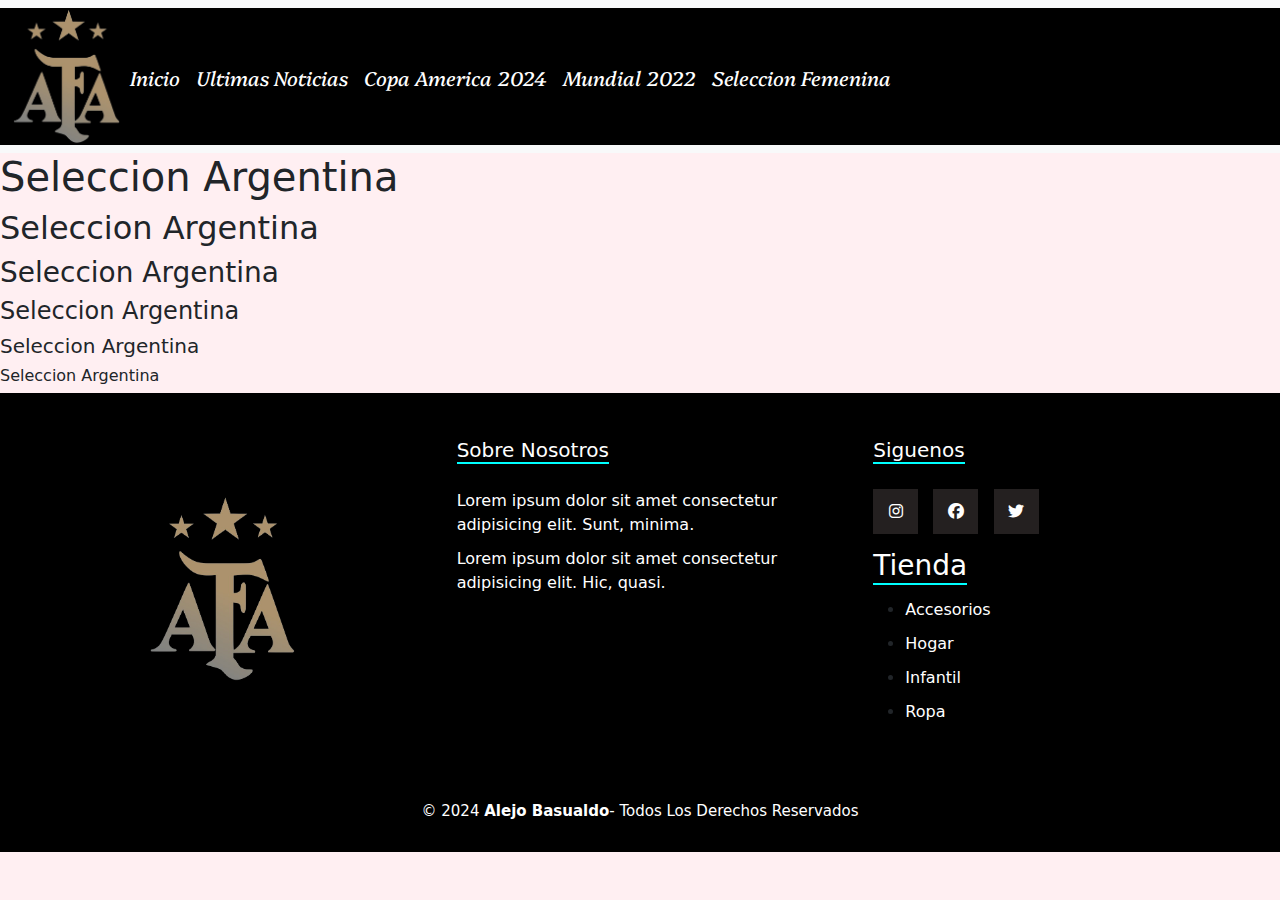
<file: index.html>
<!DOCTYPE html>
<html lang="es">
<head>
    <meta charset="UTF-8">
    <meta name="viewport" content="width=device-width, initial-scale=1.0">
    <title>Argentina</title>
    <!--Boostrap-->
    <link href="https://cdn.jsdelivr.net/npm/bootstrap@5.3.3/dist/css/bootstrap.min.css" rel="stylesheet" integrity="sha384-QWTKZyjpPEjISv5WaRU9OFeRpok6YctnYmDr5pNlyT2bRjXh0JMhjY6hW+ALEwIH" crossorigin="anonymous">
    <!--Fuente-->
    <link rel="preconnect" href="https://fonts.googleapis.com">
    <link rel="preconnect" href="https://fonts.gstatic.com" crossorigin>
    <link href="https://fonts.googleapis.com/css2?family=Platypi:ital,wght@1,300&family=Roboto+Slab:wght@100..900&display=swap" rel="stylesheet">
    <!--Favicon-->
    <link rel="shortcut icon" href="./imagenes/favicon.ico" type="image/x-icon"> 
    <!--Iconos del Footer-->
    <link rel="stylesheet" href="https://cdnjs.cloudflare.com/ajax/libs/font-awesome/6.2.1/css/all.min.css">
    <!--Estilos-->
    <link rel="stylesheet" href="./Css/pagina.css">
</head>
  <header>
    <body>
      <!--Header-->
        <!--Barra De Navegacion-->
          <nav class="navbar navbar-expand-lg bg-body-tertiary">
            <div class="container-fluid">
            <a class="navbar-logo" href="#">
              <img src="./imagenes/Argentine_Football_Association_logo.svg-removebg-preview.png" alt="Logo afa">
            </a>
            <button class="navbar-toggler" type="button" data-bs-toggle="collapse" data-bs-target="#navbarSupportedContent" aria-controls="navbarSupportedContent" aria-expanded="false" aria-label="Toggle navigation">
              <span class="navbar-toggler-icon"></span>
            </button>
            <div class="collapse navbar-collapse" id="navbarSupportedContent">
              <ul class="navbar-nav me-auto mb-2 mb-lg-0">
                <li class="nav-item">
                  <a class="nav-link active" aria-current="page" href="./index.html">Inicio</a>
                </li>
                <li class="nav-item">
                  <a class="nav-link active" aria-current="page" href="./Paginas/ultimasnoticias.html">Ultimas Noticias</a>
                </li>
                <li class="nav-item">
                  <a class="nav-link active" aria-current="page" href="./Paginas/copaamerica.html">Copa America 2024</a>
                </li>
                <li class="nav-item">
                  <a class="nav-link active" aria-current="page" href="./Paginas/mundial2022.html">Mundial 2022</a>
                </li>
                <li class="nav-item">
                  <a class="nav-link active" aria-current="page" href="./Paginas/seleccionfemenina.html">Seleccion Femenina</a>
                </li>
              </ul>  
            </div>
          </div>
        </nav>
      </header>
      
<h1>Seleccion Argentina</h1>
<h2>Seleccion Argentina</h2>
<h3>Seleccion Argentina</h3>
<h4>Seleccion Argentina</h4>
<h5>Seleccion Argentina</h5>
<h6>Seleccion Argentina</h6>
      
    




 

<!--Pie-->
<footer class="Pie">
  <div class="grupo1">
    <div class="box">
      <figure>
          <img src="./imagenes/Argentine_Football_Association_logo.svg-removebg-preview.png" alt="Logo Afa">
      </figure>
      </div>
      <div class="box">
        <h2>Sobre Nosotros</h2>
        <p>Lorem ipsum dolor sit amet consectetur adipisicing elit. Sunt, minima.</p>
        <p>Lorem ipsum dolor sit amet consectetur adipisicing elit. Hic, quasi.</p>
      </div>
      <div class="box">
        <h2>Siguenos</h2>
      <div class="redes">
          <a href="https://www.instagram.com/afaseleccion/" class="fa-brands fa-instagram"></a>
          <a href="https://www.facebook.com/AFASeleccionArgentina" class="fa-brands fa-facebook"></a>
          <a href="https://twitter.com/afa" class="fa-brands fa-twitter"></a>
        </div>
        <div class="links">
          <h3>Tienda</h3>
          <ul>
            <li><a href="https://www.afashop.com.ar/accesorios">Accesorios</a></li>
            <li><a href="https://www.afashop.com.ar/hogar">Hogar</a></li>
            <li><a href="https://www.afashop.com.ar/infantil">Infantil</a></li>
            <li><a href="https://www.afashop.com.ar/adidas/equipo-de-juego">Ropa</a></li>
          </ul>
        </div>
      </div>
    </div>
    <div class="grupo2">
    <small>© 2024 <b>Alejo Basualdo</b>- Todos Los Derechos Reservados</small>
  </div>
</footer>
  </body>
  </html>
</file>
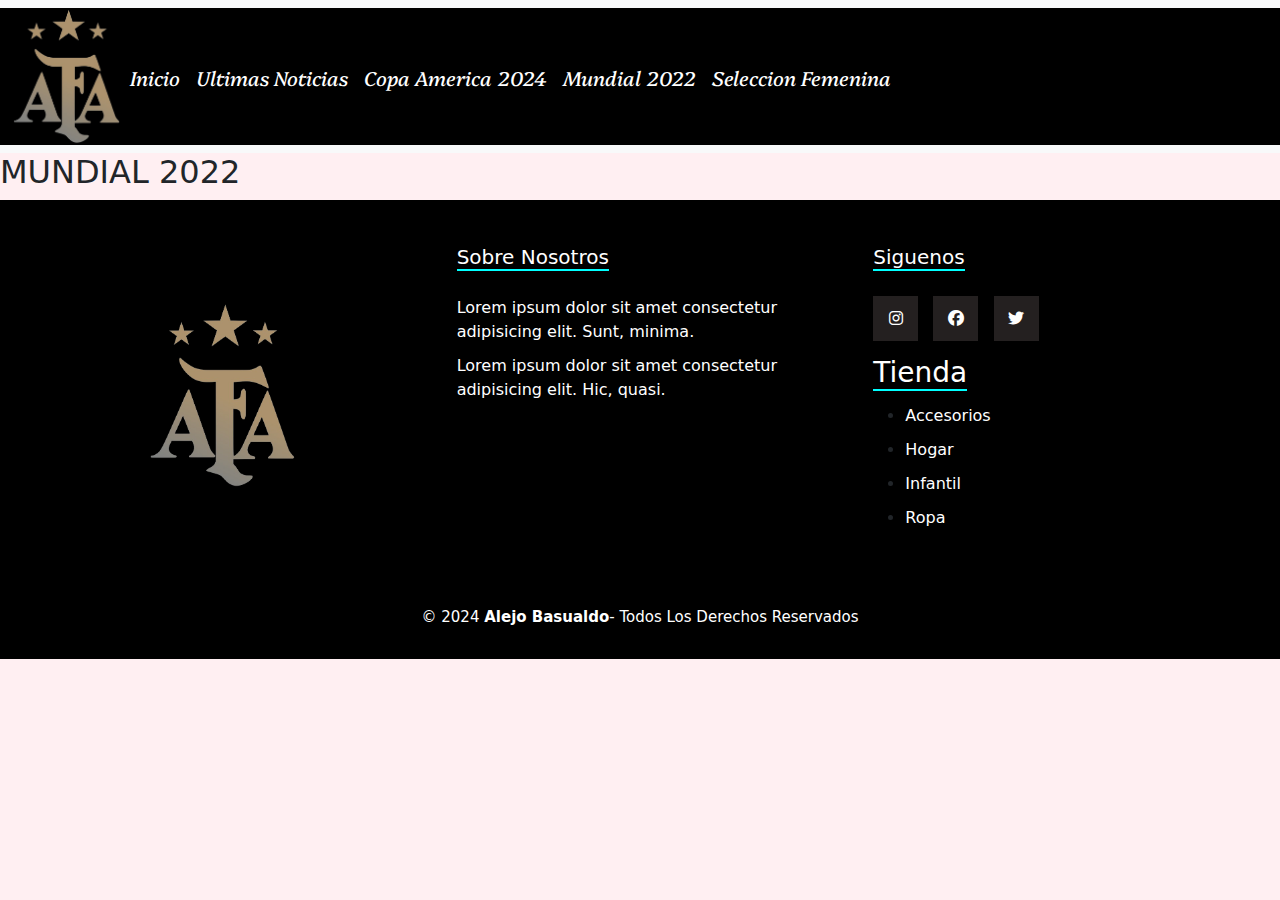
<file: Paginas/mundial2022.html>
<!DOCTYPE html>
<html lang="es">
<head>
    <meta charset="UTF-8">
    <meta name="viewport" content="width=device-width, initial-scale=1.0">
    <title>Argentina</title>
    <!--Boostrap-->
    <link href="https://cdn.jsdelivr.net/npm/bootstrap@5.3.3/dist/css/bootstrap.min.css" rel="stylesheet" integrity="sha384-QWTKZyjpPEjISv5WaRU9OFeRpok6YctnYmDr5pNlyT2bRjXh0JMhjY6hW+ALEwIH" crossorigin="anonymous">
    <!--Fuente-->
    <link rel="preconnect" href="https://fonts.googleapis.com">
   <link rel="preconnect" href="https://fonts.gstatic.com" crossorigin>
    <link href="https://fonts.googleapis.com/css2?family=Platypi:ital,wght@1,300&family=Roboto+Slab:wght@100..900&display=swap" rel="stylesheet">
    <!--Favicon-->
    <link rel="shortcut icon" href="./imagenes/favicon.ico" type="image/x-icon"> 
    <!--Iconos del Footer-->
    <link rel="stylesheet" href="https://cdnjs.cloudflare.com/ajax/libs/font-awesome/6.2.1/css/all.min.css">
    <!--Estilos-->
    <link rel="stylesheet" href="../Css/pagina.css">
</head>

<header>
  <body>
    <!--Header-->
      <!--Barra De Navegacion-->
        <nav class="navbar navbar-expand-lg bg-body-tertiary">
          <div class="container-fluid">
          <a class="navbar-logo" href="#">
            <img src="../imagenes/Argentine_Football_Association_logo.svg-removebg-preview.png" alt="Logo afa">
          </a>
          <button class="navbar-toggler" type="button" data-bs-toggle="collapse" data-bs-target="#navbarSupportedContent" aria-controls="navbarSupportedContent" aria-expanded="false" aria-label="Toggle navigation">
            <span class="navbar-toggler-icon"></span>
          </button>
          <div class="collapse navbar-collapse" id="navbarSupportedContent">
            <ul class="navbar-nav me-auto mb-2 mb-lg-0">
              <li class="nav-item">
                <a class="nav-link active" aria-current="page" href="../index.html">Inicio</a>
              </li>
              <li class="nav-item">
                <a class="nav-link active" aria-current="page" href="../Paginas/ultimasnoticias.html">Ultimas Noticias</a>
              </li>
              <li class="nav-item">
                <a class="nav-link active" aria-current="page" href="../Paginas/copaamerica.html">Copa America 2024</a>
              </li>
              <li class="nav-item">
                <a class="nav-link active" aria-current="page" href="../Paginas/mundial2022.html">Mundial 2022</a>
              </li>
              <li class="nav-item">
                <a class="nav-link active" aria-current="page" href="../Paginas/seleccionfemenina.html">Seleccion Femenina</a>
              </li>
            </ul>  
          </div>
        </div>
      </nav>
    </header>
 <h2>MUNDIAL 2022</h2>
 <!--Pie-->
 <footer class="Pie">
  <div class="grupo1">
    <div class="box">
      <figure>
        <img src="../imagenes/Argentine_Football_Association_logo.svg-removebg-preview.png" alt="Logo Afa">
      </figure>
    </div>
    <div class="box">
      <h2>Sobre Nosotros</h2>
      <p>Lorem ipsum dolor sit amet consectetur adipisicing elit. Sunt, minima.</p>
      <p>Lorem ipsum dolor sit amet consectetur adipisicing elit. Hic, quasi.</p>
    </div>
    <div class="box">
      <h2>Siguenos</h2>
      <div class="redes">
        <a href="https://www.instagram.com/afaseleccion/" class="fa-brands fa-instagram"></a>
        <a href="https://www.facebook.com/AFASeleccionArgentina" class="fa-brands fa-facebook"></a>
        <a href="https://twitter.com/afa" class="fa-brands fa-twitter"></a>
      </div>
      <div class="links">
        <h3>Tienda</h3>
        <ul>
          <li><a href="https://www.afashop.com.ar/accesorios">Accesorios</a></li>
          <li><a href="https://www.afashop.com.ar/hogar">Hogar</a></li>
          <li><a href="https://www.afashop.com.ar/infantil">Infantil</a></li>
          <li><a href="https://www.afashop.com.ar/adidas/equipo-de-juego">Ropa</a></li>
        </ul>
      </div>
    </div>
  </div>
  <div class="grupo2">
    <small>&copy; 2024 <b>Alejo Basualdo</b>- Todos Los Derechos Reservados</small>
  </div>
</footer>
</body>
</html>
</file>
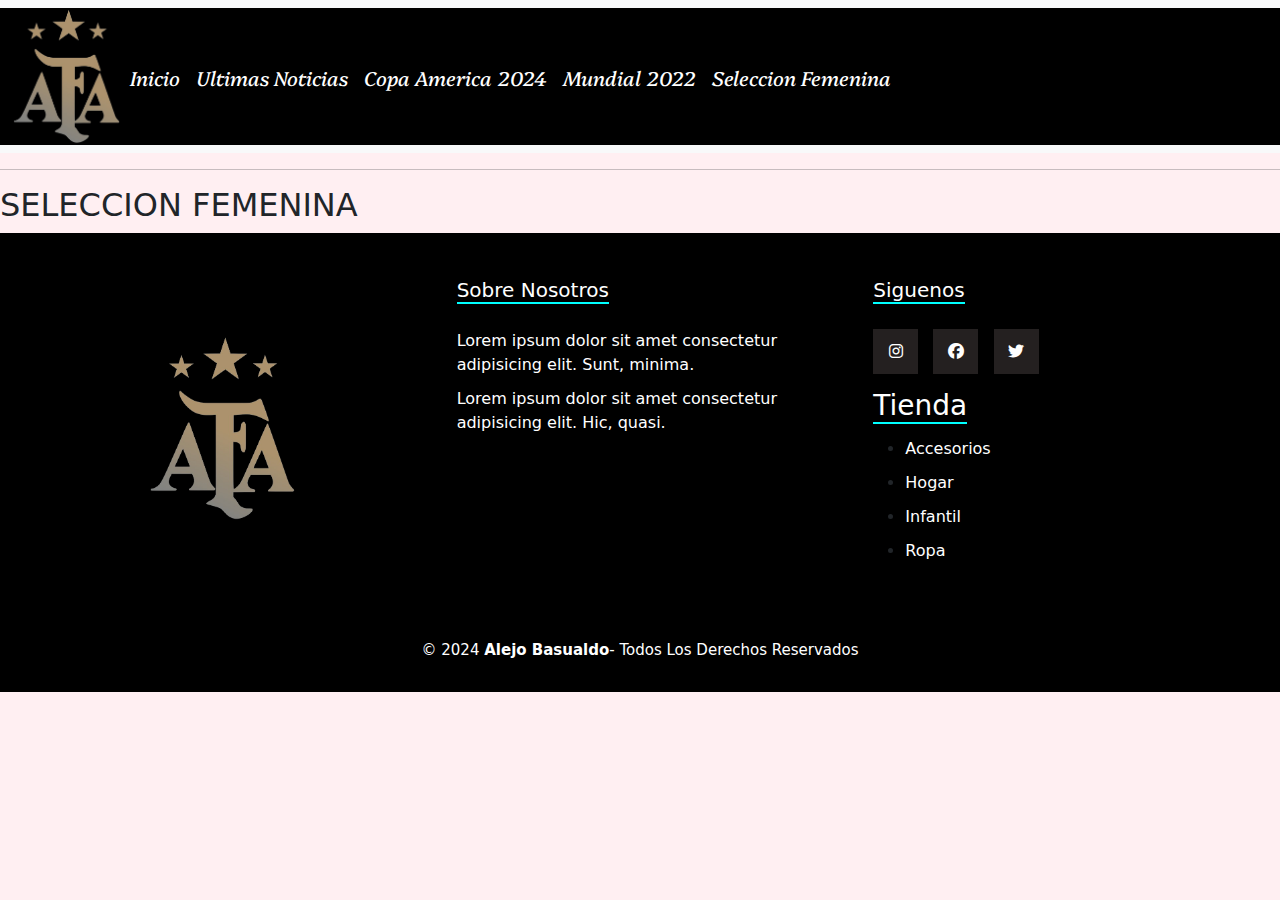
<file: Paginas/seleccionfemenina.html>
<!DOCTYPE html>
<html lang="es">
<head>
    <meta charset="UTF-8">
    <meta name="viewport" content="width=device-width, initial-scale=1.0">
    <title>Argentina</title>
    <!--Boostrap-->
    <link href="https://cdn.jsdelivr.net/npm/bootstrap@5.3.3/dist/css/bootstrap.min.css" rel="stylesheet" integrity="sha384-QWTKZyjpPEjISv5WaRU9OFeRpok6YctnYmDr5pNlyT2bRjXh0JMhjY6hW+ALEwIH" crossorigin="anonymous">
    <!--Fuente-->
    <link rel="preconnect" href="https://fonts.googleapis.com">
   <link rel="preconnect" href="https://fonts.gstatic.com" crossorigin>
    <link href="https://fonts.googleapis.com/css2?family=Platypi:ital,wght@1,300&family=Roboto+Slab:wght@100..900&display=swap" rel="stylesheet">
    <!--Favicon-->
    <link rel="shortcut icon" href="./imagenes/favicon.ico" type="image/x-icon"> 
    <!--Iconos del Footer-->
    <link rel="stylesheet" href="https://cdnjs.cloudflare.com/ajax/libs/font-awesome/6.2.1/css/all.min.css">
    <!--Estilos-->
    <link rel="stylesheet" href="../Css/pagina.css">
</head>
<header>
  <body>
    <!--Header-->
      <!--Barra De Navegacion-->
        <nav class="navbar navbar-expand-lg bg-body-tertiary">
          <div class="container-fluid">
          <a class="navbar-logo" href="#">
            <img src="../imagenes/Argentine_Football_Association_logo.svg-removebg-preview.png" alt="Logo afa">
          </a>
          <button class="navbar-toggler" type="button" data-bs-toggle="collapse" data-bs-target="#navbarSupportedContent" aria-controls="navbarSupportedContent" aria-expanded="false" aria-label="Toggle navigation">
            <span class="navbar-toggler-icon"></span>
          </button>
          <div class="collapse navbar-collapse" id="navbarSupportedContent">
            <ul class="navbar-nav me-auto mb-2 mb-lg-0">
              <li class="nav-item">
                <a class="nav-link active" aria-current="page" href="../index.html">Inicio</a>
              </li>
              <li class="nav-item">
                <a class="nav-link active" aria-current="page" href="../Paginas/ultimasnoticias.html">Ultimas Noticias</a>
              </li>
              <li class="nav-item">
                <a class="nav-link active" aria-current="page" href="../Paginas/copaamerica.html">Copa America 2024</a>
              </li>
              <li class="nav-item">
                <a class="nav-link active" aria-current="page" href="../Paginas/mundial2022.html">Mundial 2022</a>
              </li>
              <li class="nav-item">
                <a class="nav-link active" aria-current="page" href="../Paginas/seleccionfemenina.html">Seleccion Femenina</a>
              </li>
            </ul>  
          </div>
        </div>
      </nav>
    </header>
  <hr>
  <h2>SELECCION FEMENINA</h2>
<!--Pie-->
<footer class="Pie">
  <div class="grupo1">
    <div class="box">
      <figure>
        <img src="../imagenes/Argentine_Football_Association_logo.svg-removebg-preview.png" alt="Logo Afa">
      </figure>
    </div>
    <div class="box">
      <h2>Sobre Nosotros</h2>
      <p>Lorem ipsum dolor sit amet consectetur adipisicing elit. Sunt, minima.</p>
      <p>Lorem ipsum dolor sit amet consectetur adipisicing elit. Hic, quasi.</p>
    </div>
    <div class="box">
      <h2>Siguenos</h2>
      <div class="redes">
        <a href="https://www.instagram.com/afaseleccion/" class="fa-brands fa-instagram"></a>
        <a href="https://www.facebook.com/AFASeleccionArgentina" class="fa-brands fa-facebook"></a>
        <a href="https://twitter.com/afa" class="fa-brands fa-twitter"></a>
      </div>
      <div class="links">
        <h3>Tienda</h3>
        <ul>
          <li><a href="https://www.afashop.com.ar/accesorios">Accesorios</a></li>
          <li><a href="https://www.afashop.com.ar/hogar">Hogar</a></li>
          <li><a href="https://www.afashop.com.ar/infantil">Infantil</a></li>
          <li><a href="https://www.afashop.com.ar/adidas/equipo-de-juego">Ropa</a></li>
        </ul>
      </div>
    </div>
  </div>
  <div class="grupo2">
    <small>&copy; 2024 <b>Alejo Basualdo</b>- Todos Los Derechos Reservados</small>
  </div>
</footer>
</body>
</html>
</file>
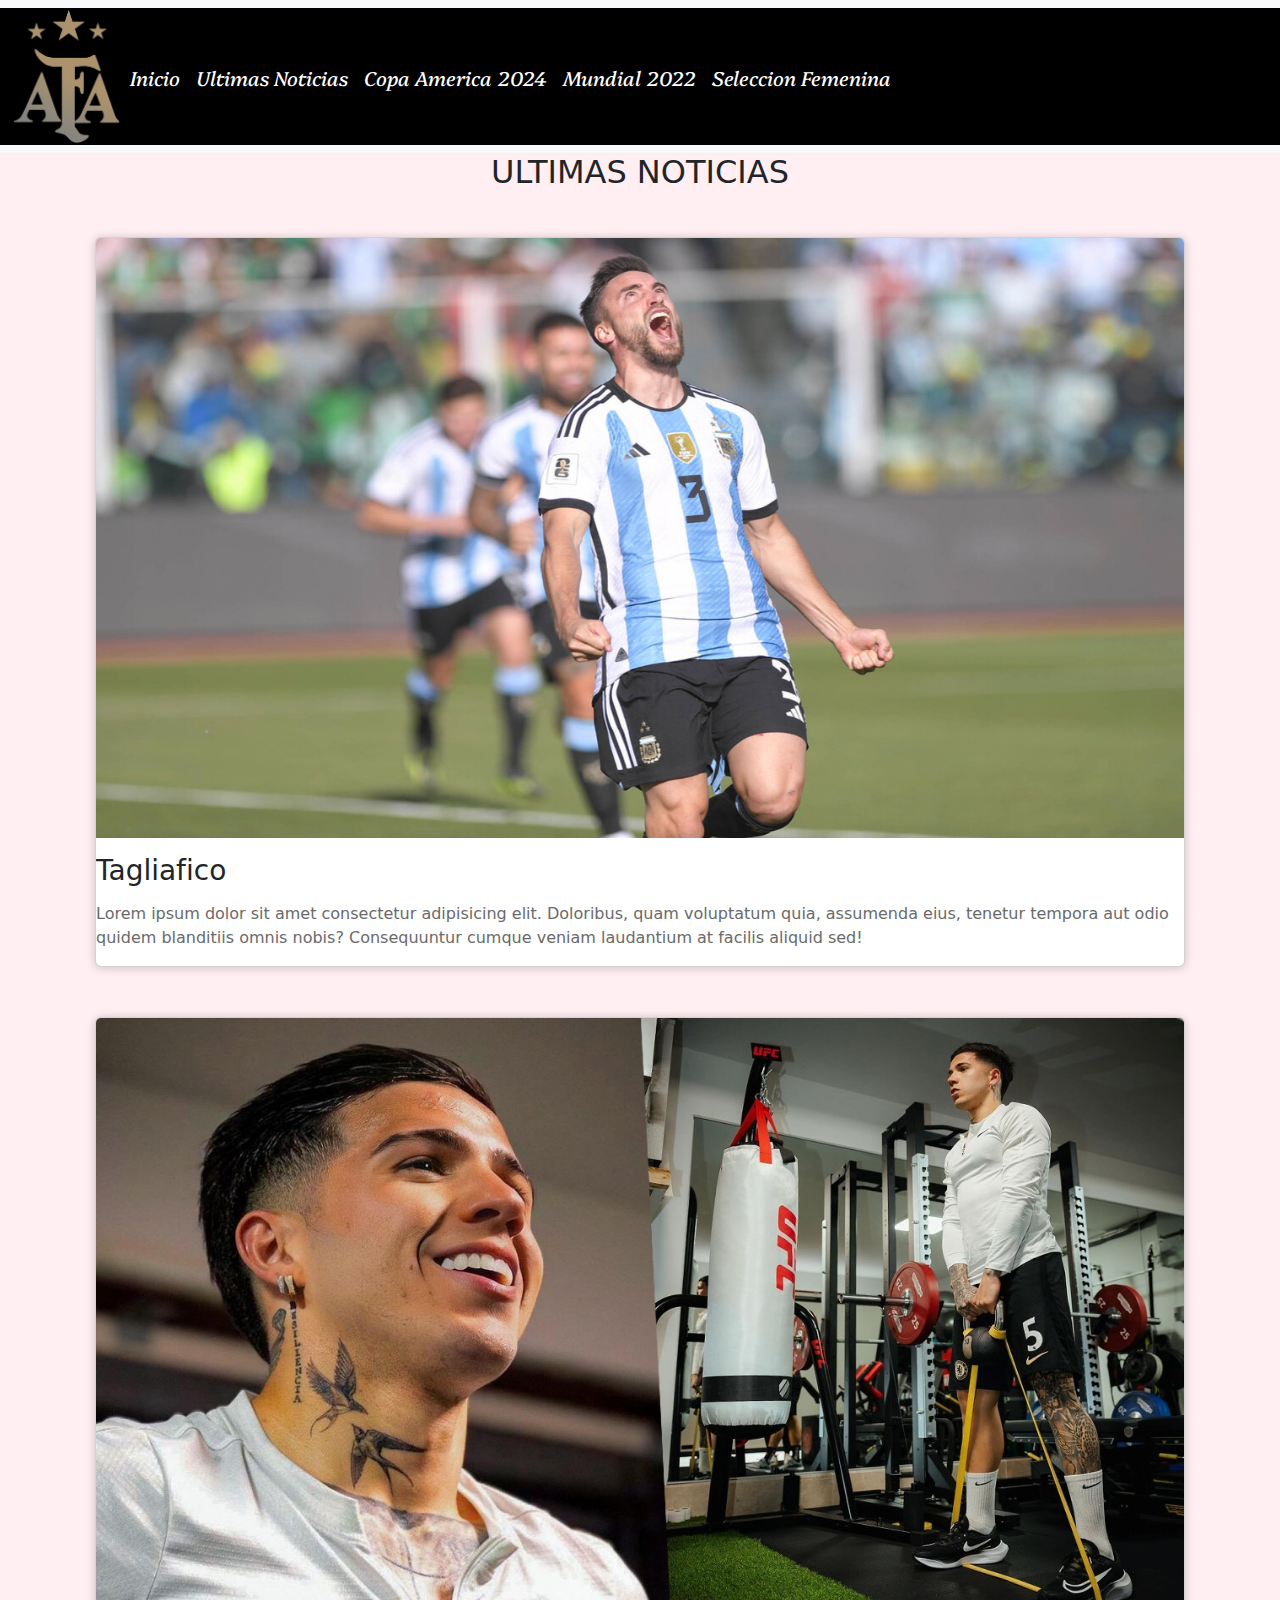
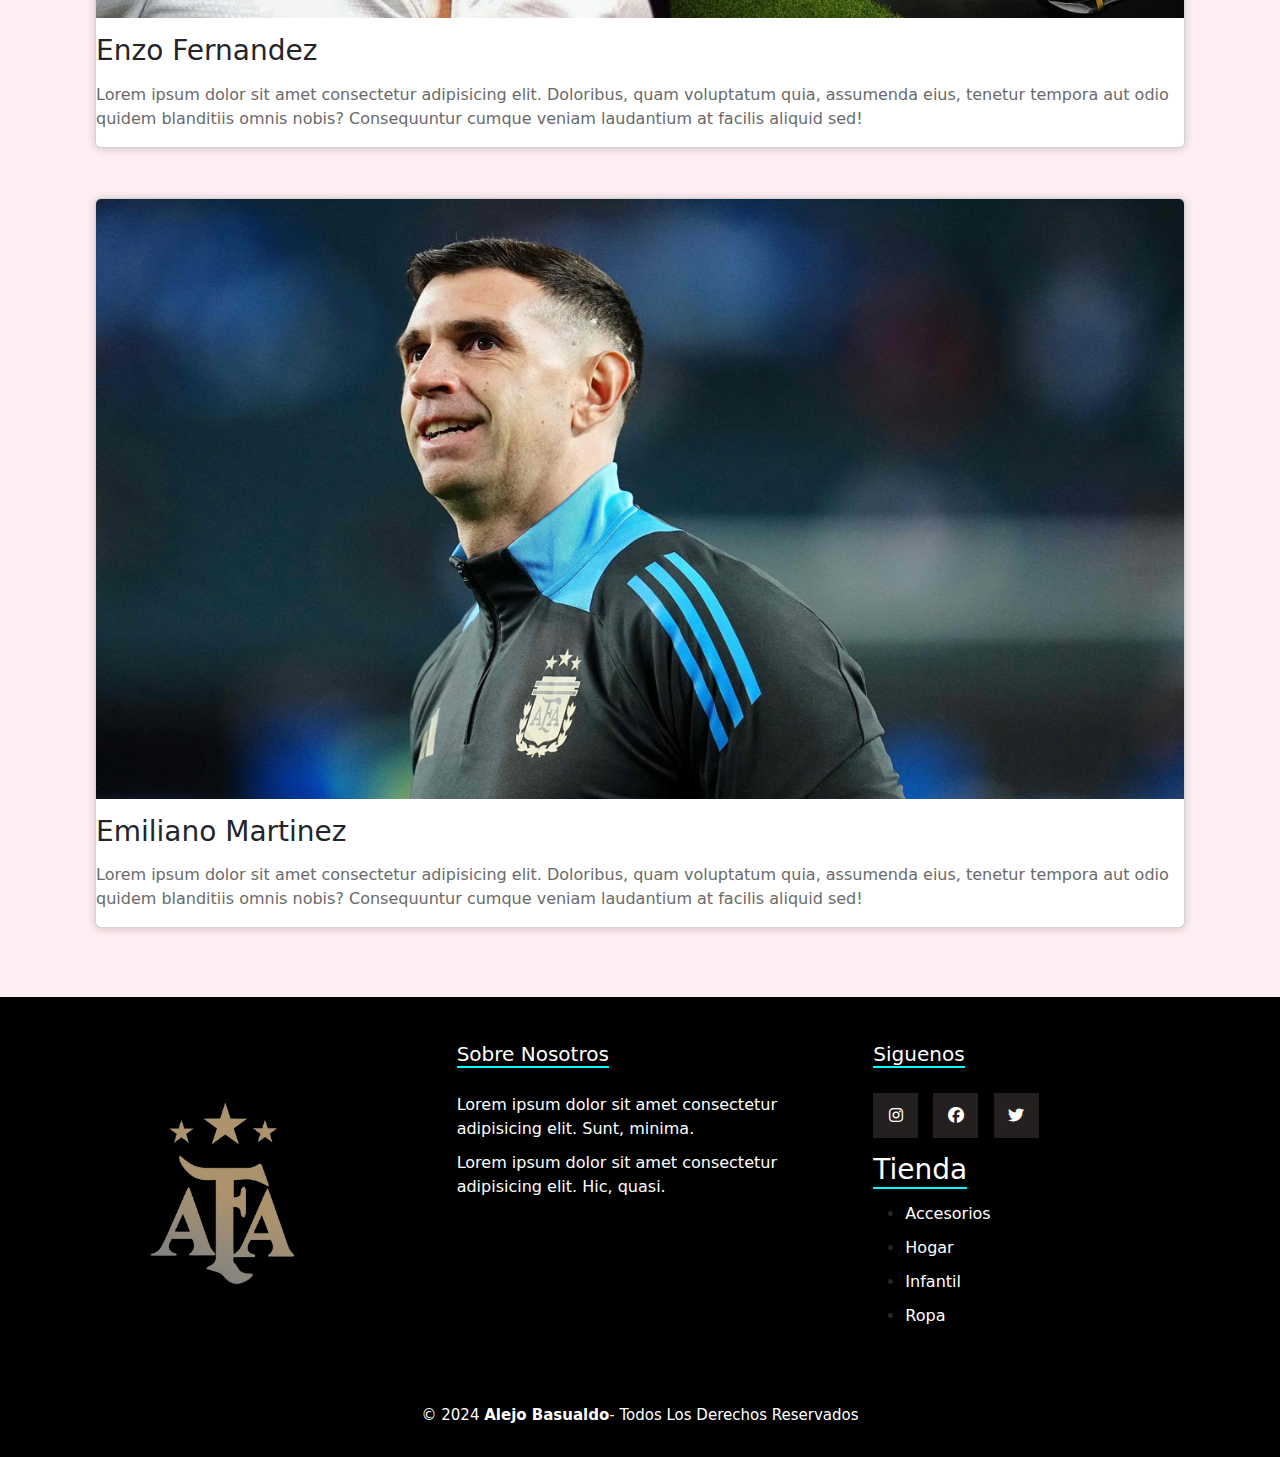
<file: Paginas/ultimasnoticias.html>
<!DOCTYPE html>
<html lang="es">
<head>
    <meta charset="UTF-8">
    <meta name="viewport" content="width=device-width, initial-scale=1.0">
    <title>Argentina</title>
    <!--Boostrap-->
    <link href="https://cdn.jsdelivr.net/npm/bootstrap@5.3.3/dist/css/bootstrap.min.css" rel="stylesheet" integrity="sha384-QWTKZyjpPEjISv5WaRU9OFeRpok6YctnYmDr5pNlyT2bRjXh0JMhjY6hW+ALEwIH" crossorigin="anonymous">
    <!--Fuente-->
    <link rel="preconnect" href="https://fonts.googleapis.com">
   <link rel="preconnect" href="https://fonts.gstatic.com" crossorigin>
    <link href="https://fonts.googleapis.com/css2?family=Platypi:ital,wght@1,300&family=Roboto+Slab:wght@100..900&display=swap" rel="stylesheet">
    <!--Favicon-->
    <link rel="shortcut icon" href="./imagenes/favicon.ico" type="image/x-icon"> 
    <!--Iconos del Footer-->
    <link rel="stylesheet" href="https://cdnjs.cloudflare.com/ajax/libs/font-awesome/6.2.1/css/all.min.css">
    <!--Estilos-->
    <link rel="stylesheet" href="../Css/pagina.css">
</head>

<header>
  <body>
    <!--Header-->
      <!--Barra De Navegacion-->
        <nav class="navbar navbar-expand-lg bg-body-tertiary">
          <div class="container-fluid">
          <a class="navbar-logo" href="#">
            <img src="../imagenes/Argentine_Football_Association_logo.svg-removebg-preview.png" alt="Logo afa">
          </a>
          <button class="navbar-toggler" type="button" data-bs-toggle="collapse" data-bs-target="#navbarSupportedContent" aria-controls="navbarSupportedContent" aria-expanded="false" aria-label="Toggle navigation">
            <span class="navbar-toggler-icon"></span>
          </button>
          <div class="collapse navbar-collapse" id="navbarSupportedContent">
            <ul class="navbar-nav me-auto mb-2 mb-lg-0">
              <li class="nav-item">
                <a class="nav-link active" aria-current="page" href="../index.html">Inicio</a>
              </li>
              <li class="nav-item">
                <a class="nav-link active" aria-current="page" href="../Paginas/ultimasnoticias.html">Ultimas Noticias</a>
              </li>
              <li class="nav-item">
                <a class="nav-link active" aria-current="page" href="../Paginas/copaamerica.html">Copa America 2024</a>
              </li>
              <li class="nav-item">
                <a class="nav-link active" aria-current="page" href="../Paginas/mundial2022.html">Mundial 2022</a>
              </li>
              <li class="nav-item">
                <a class="nav-link active" aria-current="page" href="../Paginas/seleccionfemenina.html">Seleccion Femenina</a>
              </li>
            </ul>  
          </div>
        </div>
      </nav>
    </header>
<div class="ult">
  <h2>ULTIMAS NOTICIAS</h2>
</div>
  
  <div class="galeria">
    <div class="card">
      <figure>
        <img src="../imagenes/b4WAx5hW__1290x760__3.jpg" alt="">
      </figure>
      <div class="contenido">
        <h3>Tagliafico</h3>
        <p>Lorem ipsum dolor sit amet consectetur adipisicing elit. Doloribus, quam voluptatum quia, assumenda eius, tenetur tempora aut odio quidem blanditiis omnis nobis? Consequuntur cumque veniam laudantium at facilis aliquid sed!</p>
      </div>
    </div>
  </div>
  <div class="galeria">
    <div class="card">
      <figure>
        <img src="../imagenes/Enzo.jpg" alt="">
      </figure>
      <div class="contenido">
        <h3>Enzo Fernandez</h3>
        <p>Lorem ipsum dolor sit amet consectetur adipisicing elit. Doloribus, quam voluptatum quia, assumenda eius, tenetur tempora aut odio quidem blanditiis omnis nobis? Consequuntur cumque veniam laudantium at facilis aliquid sed!</p>
      </div>
    </div>
  </div>
  <div class="galeria">
    <div class="card">
      <figure>
        <img src="../imagenes/qLtaFDVPC_1290x760__1.jpg" alt="">
      </figure>
      <div class="contenido">
        <h3>Emiliano Martinez </h3>
        <p>Lorem ipsum dolor sit amet consectetur adipisicing elit. Doloribus, quam voluptatum quia, assumenda eius, tenetur tempora aut odio quidem blanditiis omnis nobis? Consequuntur cumque veniam laudantium at facilis aliquid sed!</p>
      </div>
    </div>
  </div>
 




<br>
   <!--Pie-->
  <footer class="Pie">
    <div class="grupo1">
      <div class="box">
        <figure>
          <img src="../imagenes/Argentine_Football_Association_logo.svg-removebg-preview.png" alt="Logo Afa">
        </figure>
      </div>
      <div class="box">
        <h2>Sobre Nosotros</h2>
        <p>Lorem ipsum dolor sit amet consectetur adipisicing elit. Sunt, minima.</p>
        <p>Lorem ipsum dolor sit amet consectetur adipisicing elit. Hic, quasi.</p>
      </div>
      <div class="box">
        <h2>Siguenos</h2>
        <div class="redes">
          <a href="https://www.instagram.com/afaseleccion/" class="fa-brands fa-instagram"></a>
          <a href="https://www.facebook.com/AFASeleccionArgentina" class="fa-brands fa-facebook"></a>
          <a href="https://twitter.com/afa" class="fa-brands fa-twitter"></a>
        </div>
        <div class="links">
          <h3>Tienda</h3>
          <ul>
            <li><a href="https://www.afashop.com.ar/accesorios">Accesorios</a></li>
            <li><a href="https://www.afashop.com.ar/hogar">Hogar</a></li>
            <li><a href="https://www.afashop.com.ar/infantil">Infantil</a></li>
            <li><a href="https://www.afashop.com.ar/adidas/equipo-de-juego">Ropa</a></li>
          </ul>
        </div>
      </div>
    </div>
    <div class="grupo2">
      <small>&copy; 2024 <b>Alejo Basualdo</b>- Todos Los Derechos Reservados</small>
    </div>
  </footer>
</body>
</html>
</file>
<file: Css/pagina.css>
*{
    margin: 0%;
    padding: 0%;
    box-sizing: border-box;
}
body{
    background-color: #00008b4d;
}
/* Header */
/* Barra De Navegacion*/
    .container-fluid{
    background-color:black ;
    padding: auto;
    margin: auto;
   
}
#navbarSupportedContent ul li a {
    color: white;
    font-size: 20px;
    
}
#navbarSupportedContent ul li a:hover{
    transform: scale(1.1);
    color: skyblue;
}
.navbar-nav .nav-item a{
    color: white;
}
.navbar-logo img{
    width:110px;
}
/* Ultimas Noticias */

.galeria{
    width: 90%;
    max-width: 1100px;
    margin: 40px auto;
    display: grid;  
}
.galeria {
    height: 100%;
    display: flex;
    max-width: 1100px;
}
.card{
    width: 100%;
    margin: 5px;
    border-radius: 6px;
    overflow: hidden;
    background: #fff;
    box-shadow: 0 1px 10px rgba(0, 0, 0, 0.2);
    cursor: default; 
    transition: all 400ms ease;
}
.card:hover{
    box-shadow: 5 5px 20px rgba(0, 0, 0, 0.4);
    transform: scale(1.02);
}
.card img{
    width: 100%;
    height: 600px;
}
.card .galeria{
    padding: 15px;
    text-align: center;
}
.card .contenido p{
    line-height: 1.5;
    color: #6a6a6a;
}
.card .contenido h3{
    font-weight: 400;
    margin-bottom: 15px;
}
.card .contenido a{
    text-decoration:none;
    display: inline-block  
}
.ult h2{
    text-align: center;
    
}
.ult h2:hover{
    box-shadow: 5 5px 20px rgba(0, 0, 0, 0.4);
    transform: scale(1.2);
}

/* Copa America */
.fixture{
    text-align: center;
    background-color: #ffeff2;
    width: 45%;
    height: auto;
    font-size: 2rem;
    margin: 20px auto;
    overflow: hidden;
    display: grid;
    grid-template-columns: 0.4fr 2fr repeat(8, 0.4fr);
    grid-template-rows: repeat(5, 1fr);
    border: black 2px solid;
}
.fixture .grupoa{
    background-color: gray;
    color: black;
}
.fixture .arriba{
    border: black solid 2px;
}
.fixture .argentina{
    border: black solid 2px;
}
.fixture .argentina img{
    width: 35px;
}
.fixture .argentina img:hover{
    transform: scale(1.2);
}
.fixture .peru{
    border: black solid 2px;
}
.fixture .peru img{
    width: 35px;
}
.fixture .peru img:hover{
    transform: scale(1.2);
}
.fixture .chile{
    border: black solid 2px;
}
.fixture .chile img{
    width: 35px;
}
.fixture .chile img:hover{
    transform: scale(1.2);
}
.fixture .canada{
    border: black solid 2px;
}
.fixture .canada img{
    width: 35px;
}
.fixture .canada img:hover{
    transform: scale(1.2);
}



  




























/* Pie Grupo 1 */
.Pie{
    width: 100%;
    background-color: black;
}
.Pie .grupo1{
    width: 100%;
    max-width: 1200px;
    margin: auto;
    display: grid;
    grid-template-columns: repeat(3, 1fr);
    gap: 50px;
    padding: 45px 0;
}
.Pie .grupo1 .box figure{
    width: 100%;
    height: 100%;
    display: flex;
    justify-content: center;
    align-items: center;
} 
/* Hace Chica la img 1 */
.Pie .grupo1 .box figure img{
    width: 150px;
} 
.Pie .grupo1 .box figure img:hover{
    transform: scale(1.2);
}
/* sobre nosotros, siguenos, etc */
.Pie .grupo1 .box h2{
    color: white;
    margin-bottom: 25px;
    font-size: 20px;
    border-bottom: solid aqua 2px;
    display: inline-block;
} 
.Pie .grupo1 .box h2:hover{
    transform: scale(1.2);
    color: skyblue;
}
/* Parrafo */
.Pie .grupo1 .box  p{
    color: white;
    margin-bottom: 10px;
}
/* Redes */
.Pie .grupo1 .redes a{
    display: inline-block;
    text-decoration: none;
    width: 45px;
    height: 45px;
    line-height: 45px;
    color: #fff;
    margin-right: 10px;
    background-color: rgb(36, 32, 32);
    text-align: center;
    transition: all 300ms ease;
}
/* Efecto de las redes */
.Pie .grupo1 .redes a:hover{
    color: skyblue;
    transform: scale(1.2);
}
/* Tienda */
.Pie .grupo1 .links ul li a{
    text-decoration: none;
    display: block;
    margin-bottom: 10px;
    color: white;  
}
/* Efecto de la tienda */
.Pie .grupo1 .links ul li a:hover{
    color: skyblue;
    transform: scale(1.2);
}
.Pie .grupo1 .links h3{
    margin-top: 15px;
    color: white;
    margin-bottom: 13px;
    border-bottom: solid aqua 2px;
    display: inline-block;
}
.Pie .grupo1 .links h3:hover{
    transform: scale(1.2);
    color: skyblue;
}

/* Pie Grupo 2 */
.Pie .grupo2 small{
    font-size: 15px;
    display: block;
    margin-bottom: 15px;
    transition: all;
}
.Pie .grupo2{
    background-color: 0a1a2a;
    padding: 15px 10px;
    text-align: center;
    color: #fff; }


@media screen and (max-width:800px){
    .Pie .grupo1{
    width: 90%;
    grid-template-columns: repeat(3, 1fr);
    gap: 30px;
    padding: 35px 0;
    }
}

/* Medias Querries */

@media only screen and (min-width:600px){
    body{
     background-color: #ffeff2;
    }
    #navbarSupportedContent ul li a {
        font-family: "Platypi", serif;
        font-optical-sizing: auto;
        font-weight: 00;
        font-style: italic;
    }
 }
@media screen and (min-width:1024px){
     body {
         background-color: #ffeff2;
    }
    #navbarSupportedContent ul li a {
        font-family: "Platypi", serif;
        font-optical-sizing: auto;
        font-weight: 00;
        font-style: italic;
    }
}
</file>
